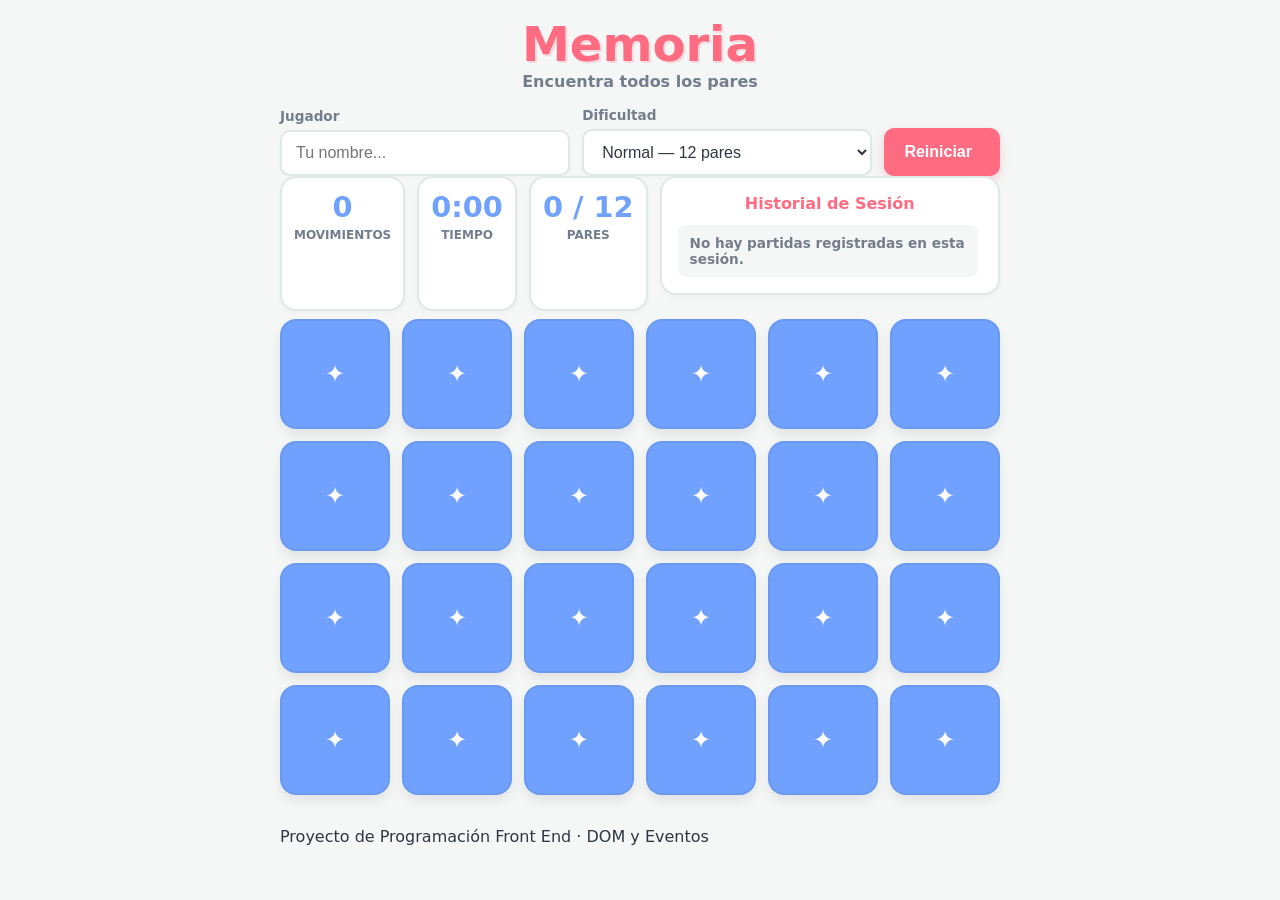
<file: index.html>
<!DOCTYPE html>
<html lang="es">
<head>
  <meta charset="UTF-8">
  <meta name="viewport" content="width=device-width, initial-scale=1.0">
  <title>Memoria - Evaluación Front End</title>
  <link rel="stylesheet" href="styles.css">
</head>
<body>

  <div class="contenedor">
    <header class="cabecera">
      <h1>Memoria</h1>
      <p class="subtitulo">Encuentra todos los pares</p>
    </header>

    <main class="contenedor-principal">
      <section class="controles" aria-label="Controles del juego">
        <div class="grupo-control">
          <label for="nombre" class="label-control">Jugador</label>
          <input type="text" id="nombre" placeholder="Tu nombre..." autocomplete="off">
        </div>

        <div class="grupo-control">
          <label for="dificultad" class="label-control">Dificultad</label>
          <select id="dificultad">
            <option value="4">Muy Fácil — 4 pares</option>
            <option value="8">Fácil — 8 pares</option>
            <option value="12" selected>Normal — 12 pares</option>
            <option value="16">Difícil — 16 pares</option>
          </select>
        </div>
        
        <button id="btn-reiniciar">Reiniciar<span class="atajo"></span></button>
      </section>

      <section class="marcador" aria-label="Estadísticas">
        <div class="stat">
          <span class="stat-valor" id="display-movimientos">0</span>
          <span class="stat-etiqueta">Movimientos</span>
        </div>
        <div class="stat">
          <span class="stat-valor" id="display-tiempo">0:00</span>
          <span class="stat-etiqueta">Tiempo</span>
        </div>
        <div class="stat">
          <span class="stat-valor" id="display-pares">0</span>
          <span class="stat-etiqueta">Pares</span>
        </div>
        <section class="historial-zona" aria-label="Historial de partidas de la sesión">
        <h3>Historial de Sesión</h3>
        <ul id="lista-historial">
          </ul>
      </section>
      </section>

      <section id="tablero" role="grid" aria-label="Tablero de memoria"></section>

        <div id="overlay-victoria" class="overlay-victoria" role="dialog" aria-modal="true">
            <div id="mensaje-victoria" class="mensaje-victoria">
            </div>
        </div>
      <section class="record-zona">
        <span id="display-record"></span>
      </section>
    </main>

    <footer class="pie-pagina">
      <p>Proyecto de Programación Front End · DOM y Eventos</p>
    </footer>
  </div>

  <script src="app.js"></script>
</body>
</html>
</file>
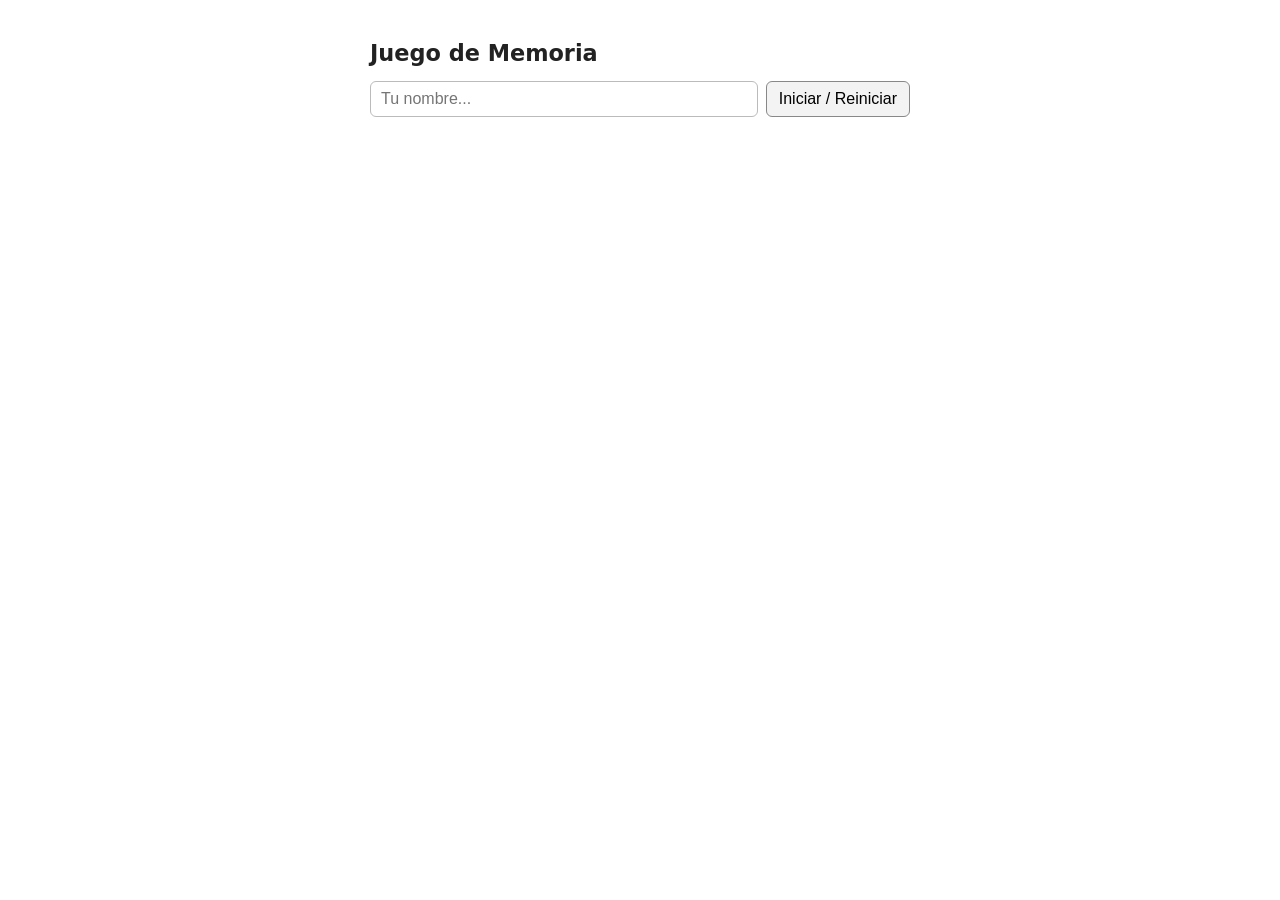
<file: parte2_corregido.html>
<!DOCTYPE html>
<html lang="es">
<head>
<meta charset="UTF-8">
<meta name="viewport" content="width=device-width, initial-scale=1.0">
<title>Juego de Memoria — versión auditada</title>
<style>

    /* FIX Arquitectura/Accesibilidad: Refactorización a CSS fluido y relativo.
    BUG Arquitectura: El código original abusaba de unidades absolutas (px) 
    (ej. max-width: 540px, padding: 16px), lo que hace que la interfaz sea rígida 
    y no respete las preferencias de accesibilidad de escalado del navegador. 
    Se convirtieron las medidas a 'rem' y se formateó el código para su mantenibilidad.
  */

  body {
    font-family: system-ui, sans-serif;
    max-width: 33.75rem; /* 540px */
    margin: 2.5rem auto; /* 40px */
    padding: 0 1rem;     /* 16px */
    color: #222;
  }
  h1 { font-size: 1.4rem; }
  
  .fila {
    display: flex;
    gap: 0.5rem;         /* 8px */
    margin-bottom: 1rem; /* 16px */
  }
  
  input {
    flex: 1;
    padding: 0.5rem 0.625rem; /* 8px 10px */
    font-size: 1rem;
    border: 1px solid #bbb;
    border-radius: 0.375rem;  /* 6px */
  }
  
  button {
    padding: 0.5rem 0.75rem;  /* 8px 12px */
    font-size: 1rem;
    cursor: pointer;
    border: 1px solid #888;
    border-radius: 0.375rem;  /* 6px */
    background: #f3f3f3;
  }
  
  #tablero {
    display: grid;
    grid-template-columns: repeat(4, 1fr);
    gap: 0.625rem;            /* 10px */
    margin-top: 0.5rem;       /* 8px */
  }
  
  .carta {
    aspect-ratio: 1;
    display: flex;
    align-items: center;
    justify-content: center;
    font-size: 1.8rem;
    background: #2b3a42;
    color: #fff;
    border-radius: 0.625rem;  /* 10px */
    cursor: pointer;
    user-select: none;
  }
  
  .carta.volteada {
    background: #e8eef0;
    color: #222;
  }
  
  .carta.encontrada {
    background: #cdebd7;
    color: #222;
    cursor: default;
  }
  
  #movimientos {
    color: #666;
    font-size: 0.9rem;
    margin-top: 0.875rem;     /* 14px */
  }
  
  #mensaje {
    font-size: 1.1rem;
    font-weight: 600;
    margin-top: 0.5rem;       /* 8px */
  }
</style>
</head>
<body>
<h1>Juego de Memoria</h1>

<!--Arquitectura — Sin semántica HTML (Divitis):
       El código original estructuraba toda la vista con etiquetas <div>.
       Esto rompe los estándares de accesibilidad (a11y). Se reemplazaron 
       por etiquetas semánticas como <header> para los controles y <main> 
       para el tablero de juego.-->
       
<header class="fila" aria-label="Controles del juego">
  <input id="nombre" placeholder="Tu nombre...">
  <button id="iniciar">Iniciar / Reiniciar</button>
</header> 

<main id="tablero" aria-label="Tablero de cartas"></main>

<div id="tablero"></div>
<p id="movimientos"></p>
<p id="mensaje"></p>

<script>
  const EMOJIS = ['🍎', '🚀', '🐱', '🌵', '🎲', '🎧', '⚽', '🍕']; 

  // FIX Arquitectura: Agrupamos las variables sueltas en una única fuente de verdad.
  // BUG Arquitectura: Usar múltiples 'let' sueltos fragmenta el estado y dificulta el rastreo de bugs.
  const state = {
    cartas: [],
    volteadas: [],
    movimientos: 0,
    nombre: '',
    bloqueado: false // FIX Funcional: Añadimos una bandera para bloquear el tablero
  };

  const tablero = document.getElementById('tablero');

  document.getElementById('iniciar').addEventListener('click', function () {
    state.nombre = document.getElementById('nombre').value;
    state.cartas = [];
    EMOJIS.forEach(function (e) {
      state.cartas.push({ emoji: e, encontrada: false });
      state.cartas.push({ emoji: e, encontrada: false });
    });
    state.cartas.sort(function () { return Math.random() - 0.5; });
    state.volteadas = [];
    state.movimientos = 0;
    state.bloqueado = false; // Reiniciamos el bloqueo
    document.getElementById('mensaje').textContent = '';
    render();
  });

  // FIX Arquitectura/Rendimiento: Delegación de eventos en el contenedor padre.
  // BUG Arquitectura/Rendimiento: Antes se creaba un eventListener por cada carta dentro del bucle for en render(). Al reiniciar, los listeners antiguos quedaban en memoria (Memory Leak).
  tablero.addEventListener('click', function(e) {
    const div = e.target.closest('.carta');
    if (div) voltearCarta(div);
  });

  function render() {
    // FIX Arquitectura y Seguridad: Limpieza del DOM segura y optimizada.
    // BUG Arquitectura: Usar `innerHTML = ''` para vaciar un nodo es ineficiente 
    // porque obliga al navegador a invocar su parser de HTML. Además, mantiene 
    // en el código una propiedad inherentemente vulnerable a XSS.
    
    tablero.textContent = '';
    for (let i = 0; i < state.cartas.length; i++) {
      const div = document.createElement('div');
      div.className = 'carta';
      div.dataset.indice = i;
      
      // La UI se deriva del estado
      if (state.cartas[i].encontrada) div.classList.add('encontrada');
      if (state.volteadas.includes(i)) div.classList.add('volteada');
      
      div.textContent = state.cartas[i].encontrada || state.volteadas.includes(i) ? state.cartas[i].emoji : '?';
      
      // BUG ELIMINADO: div.addEventListener('click', ...) ya no está aquí.
      tablero.appendChild(div);
    }
    document.getElementById('movimientos').textContent = 'Movimientos: ' + state.movimientos;
  }

  function voltearCarta(div) {
    // FIX Funcional: Implementación de guardias (Guard Clauses)
    // BUG Funcional: Faltaba bloquear turnos. Permitía voltear 3 cartas rápido o hacer doble clic en la misma carta para que hiciera pareja consigo misma.
    if (state.bloqueado) return; 
    
    const i = Number(div.dataset.indice);
    
    if (state.cartas[i].encontrada) return; // Ignora cartas ya resueltas
    if (state.volteadas.includes(i)) return; // Ignora la carta si ya está volteada (evita auto-pareja)

    state.volteadas.push(i);
    render(); // FIX Arquitectura: Mutamos el estado y llamamos a render(), no mutamos el DOM directamente.

    if (state.volteadas.length === 2) {
      state.movimientos++;
      const a = state.volteadas[0];
      const b = state.volteadas[1];

      // FIX Arquitectura: Comparación basada en el estado (memoria de JS).
      // BUG Arquitectura: `if (divs[a].textContent === divs[b].textContent)` leía directamente del DOM. El DOM es una vista, no una base de datos.
      if (state.cartas[a].emoji === state.cartas[b].emoji) {
        state.cartas[a].encontrada = true;
        state.cartas[b].encontrada = true;
        state.volteadas = [];
        render();
        revisarVictoria();
      } else {
        state.bloqueado = true; // Bloqueamos el tablero antes del retardo
        setTimeout(function () {
          state.volteadas = [];
          state.bloqueado = false; // Desbloqueamos tras ocultar
          render();
        }, 800);
      }
    }
  }

  function revisarVictoria() {
    const todasEncontradas = state.cartas.every(function (c) { return c.encontrada; });
    if (todasEncontradas) {
      // FIX Seguridad: Uso de textContent para prevenir inyección de código.
      // BUG Seguridad: `innerHTML = '¡Ganaste, ' + nombre` ejecutaba cualquier script malicioso ingresado en el input (ej. <img src=x onerror=alert('hack')>).
      const mensaje = document.getElementById('mensaje');
      mensaje.textContent = '¡Ganaste, ' + state.nombre + '! 🎉';
    }
  }
</script>
</body>
</html>
</file>
<file: styles.css>
/* =============================================
   TOKENS - TEMA ALEGRE Y LUMINOSO ☀️
   (Medidas relativas: 1rem = 16px por defecto)
   ============================================= */
:root {
  --fondo: #f4f7f6;
  --superficie: #ffffff;
  --borde: #e0e8e6;
  --acento: #ff6b81;
  --acento-hover: #ff4757;
  --par-ok: #2ed573;
  --par-ok-fondo: #e8fcf0;
  --texto: #2f3542;
  --texto-tenue: #747d8c;
  --carta-dorso: #70a1ff;
  --carta-dorso-hover: #5352ed;
  
  /* Radios convertidos a rem (16px = 1rem, 10px = 0.625rem, 8px = 0.5rem) */
  --radio: 1rem;          
  --radio-sm: 0.625rem;
  --radio-xs: 0.5rem;
  
  --transicion: 0.3s cubic-bezier(0.175, 0.885, 0.32, 1.275);
}

*, *::before, *::after { 
  box-sizing: border-box; 
  margin: 0; 
  padding: 0; 
}

body {
  background: var(--fondo);
  color: var(--texto);
  font-family: 'Nunito', 'Segoe UI', system-ui, sans-serif;
  min-height: 100vh;
  display: flex;
  align-items: flex-start;
  justify-content: center;
  /* FIX: Reducimos el padding superior e inferior para ganar espacio en pantalla */
  padding: 1rem; 
}

.contenedor { 
  width: 100%; 
  /* FIX: Aumentamos el max-width de 38.75rem a 45rem para que las 6 u 8 columnas quepan perfecto */
  max-width: 45rem; 
  display: flex; 
  flex-direction: column; 
  /* FIX: Reducimos el gap general de 1.5rem a 1rem para compactar los paneles */
  gap: 1rem; 
}

/* =============================================
   HEADER Y CONTROLES
   ============================================= */
.cabecera { text-align: center; }
.cabecera h1 {
  /* clamp ya usa rem y vw, excelente práctica */
  font-size: clamp(2rem, 6vw, 3rem); 
  font-weight: 800;
  color: var(--acento);
  text-shadow: 0.125rem 0.125rem 0 rgba(255, 107, 129, 0.2);
}
.subtitulo { 
  color: var(--texto-tenue); 
  font-size: 1rem; 
  font-weight: 600; 
}

.controles { 
  display: flex; 
  align-items: flex-end; 
  gap: 0.75rem; 
  flex-wrap: wrap; 
}
.grupo-control { 
  display: flex; 
  flex-direction: column; 
  gap: 0.375rem; 
  flex: 1; 
  min-width: 7.5rem; /* 120px */
}
.label-control { 
  font-size: 0.85rem; 
  font-weight: bold; 
  color: var(--texto-tenue); 
}

/* Nota: Los bordes de 2px se mantienen en px para evitar el difuminado (subpixel rendering) en pantallas de baja resolución. Es la única excepción permitida y recomendada en RWD. */
input, select {
  width: 100%; 
  padding: 0.75rem 0.875rem; 
  background: var(--superficie);
  border: 2px solid var(--borde); 
  border-radius: var(--radio-sm);
  color: var(--texto); 
  font-size: 1rem; 
  font-weight: 500; 
  outline: none; 
  transition: border-color 0.2s;
  box-shadow: 0 0.125rem 0.3125rem rgba(0,0,0,0.02);
}
input:focus, select:focus { border-color: var(--acento); }

button {
  padding: 0.75rem 1.25rem; 
  height: 3rem; 
  background: var(--acento); 
  color: #fff;
  border: none; 
  border-radius: var(--radio-sm); 
  font-size: 1rem; 
  font-weight: bold;
  cursor: pointer; 
  display: flex; 
  align-items: center; 
  gap: 0.5rem; 
  box-shadow: 0 0.25rem 0.625rem rgba(255, 107, 129, 0.3);
  transition: transform 0.1s, background 0.2s;
}
button:hover { 
  background: var(--acento-hover); 
  transform: translateY(-0.125rem); 
}
button:active { transform: scale(0.95); }

/* =============================================
   MARCADOR (Stats)
   ============================================= */
.marcador { 
  display: flex; 
  gap: 0.75rem; 
  margin-bottom: 0.5rem; 
}
.stat {
  flex: 1; 
  background: var(--superficie); 
  border: 2px solid var(--borde);
  border-radius: var(--radio); 
  padding: 0.75rem; 
  text-align: center;
  box-shadow: 0 0.25rem 0.375rem rgba(0,0,0,0.02);
}
.stat-valor { 
  font-size: 1.8rem; 
  font-weight: 800; 
  color: var(--carta-dorso); 
  white-space: nowrap; 
}
.stat-etiqueta { 
  font-size: 0.75rem; 
  font-weight: bold; 
  color: var(--texto-tenue); 
  text-transform: uppercase; 
}

/* =============================================
   TABLERO Y CARTAS
   ============================================= */
#tablero {
  display: grid; 
  gap: 0.75rem;
  grid-template-columns: repeat(var(--columnas, 4), 1fr);
}

.carta { 
  aspect-ratio: 1; 
  perspective: 50rem; 
  cursor: pointer; 
}
.carta-inner {
  width: 100%; 
  height: 100%; 
  position: relative; 
  transform-style: preserve-3d;
  transition: transform var(--transicion); 
  border-radius: var(--radio);
  box-shadow: 0 0.375rem 0.75rem rgba(0,0,0,0.08);
}
.carta.volteada .carta-inner, .carta.encontrada .carta-inner { 
  transform: rotateY(180deg); 
}

.carta-frente, .carta-dorso {
  position: absolute; 
  inset: 0; 
  border-radius: var(--radio); 
  display: flex;
  align-items: center; 
  justify-content: center; 
  font-size: clamp(1.8rem, 5vw, 2.5rem);
  backface-visibility: hidden; 
  -webkit-backface-visibility: hidden;
}

.carta-dorso { 
  background: var(--carta-dorso); 
  border: 2px solid rgba(0,0,0,0.05); 
  color: white; 
  font-size: 1.5rem; 
  transition: background 0.2s; 
}
.carta:not(.volteada):not(.encontrada):hover .carta-dorso { 
  background: var(--carta-dorso-hover); 
}

.carta-frente { 
  background: var(--superficie); 
  border: 2px solid var(--borde); 
  transform: rotateY(180deg); 
}
.carta.encontrada .carta-frente { 
  background: var(--par-ok-fondo); 
  border-color: var(--par-ok); 
  box-shadow: 0 0 1rem rgba(46, 213, 115, 0.4); 
}
.carta.encontrada { cursor: default; }

/* =============================================
   HISTORIAL DE SESIÓN
   ============================================= */
.historial-zona {
  background: var(--superficie);
  border: 2px solid var(--borde);
  border-radius: var(--radio);
  padding: 1rem;
  margin-bottom: 1rem;
  box-shadow: 0 0.25rem 0.375rem rgba(0,0,0,0.02);
}

.historial-zona h3 {
  font-size: 1rem;
  color: var(--acento);
  margin-bottom: 0.75rem;
  text-align: center;
}

#lista-historial {
  list-style: none;
  display: flex;
  flex-direction: column;
  gap: 0.5rem;
  max-height: 8.75rem; /* ~140px, permite scroll */
  overflow-y: auto;
  padding-right: 0.25rem;
}

#lista-historial li {
  font-size: 0.85rem;
  font-weight: 600;
  padding: 0.625rem 0.75rem;
  background: var(--fondo);
  border-radius: var(--radio-xs);
  color: var(--texto);
  display: flex;
  justify-content: space-between;
  align-items: center;
}

#lista-historial::-webkit-scrollbar { width: 0.375rem; }
#lista-historial::-webkit-scrollbar-track { background: var(--fondo); border-radius: var(--radio-xs); }
#lista-historial::-webkit-scrollbar-thumb { background: var(--borde); border-radius: var(--radio-xs); }

/* =============================================
   MODAL DE VICTORIA
   ============================================= */
.overlay-victoria {
  position: fixed; 
  inset: 0; 
  background: rgba(244, 247, 246, 0.85); 
  backdrop-filter: blur(0.3125rem);
  display: flex; 
  align-items: center; 
  justify-content: center; 
  z-index: 9998;
  opacity: 0; 
  pointer-events: none; 
  transition: opacity 0.3s;
}

.overlay-victoria.visible { 
  opacity: 1; 
  pointer-events: auto; 
}

.mensaje-victoria {
  background: var(--superficie); 
  border: 4px solid var(--par-ok); 
  border-radius: 1.5rem; 
  padding: 2.5rem; 
  text-align: center; 
  width: 90%;
  max-width: 25rem; /* 400px */
  box-shadow: 0 1.25rem 3.125rem rgba(46, 213, 115, 0.2);
  transform: scale(0.5); 
  opacity: 0;
}

.overlay-victoria.visible .mensaje-victoria {
  animation: reboteCelebracion 0.6s cubic-bezier(0.175, 0.885, 0.32, 1.275) forwards;
}

@keyframes reboteCelebracion {
  0% { transform: scale(0.5); opacity: 0; }
  70% { transform: scale(1.05); opacity: 1; }
  100% { transform: scale(1); opacity: 1; }
}

.titulo-victoria { 
  font-size: 2rem; 
  font-weight: 800; 
  color: var(--acento); 
  margin-bottom: 0.75rem; 
}
.detalle-victoria { 
  color: var(--texto); 
  font-size: 1.1rem; 
  line-height: 1.5; 
  font-weight: 600; 
}
.record-zona { 
  text-align: center; 
  font-size: 0.95rem; 
  font-weight: bold; 
  color: var(--carta-dorso); 
  margin-top: 1rem; 
}

/* =============================================
   RESPONSIVE (Mobile First Adapter)
   ============================================= */
@media (max-width: 30em) /* 480px = 30em */ { 
  .controles { 
    flex-direction: column; 
    align-items: stretch; 
  } 
  .grupo-control { 
    min-width: 100%; 
  } 
}
</file>
